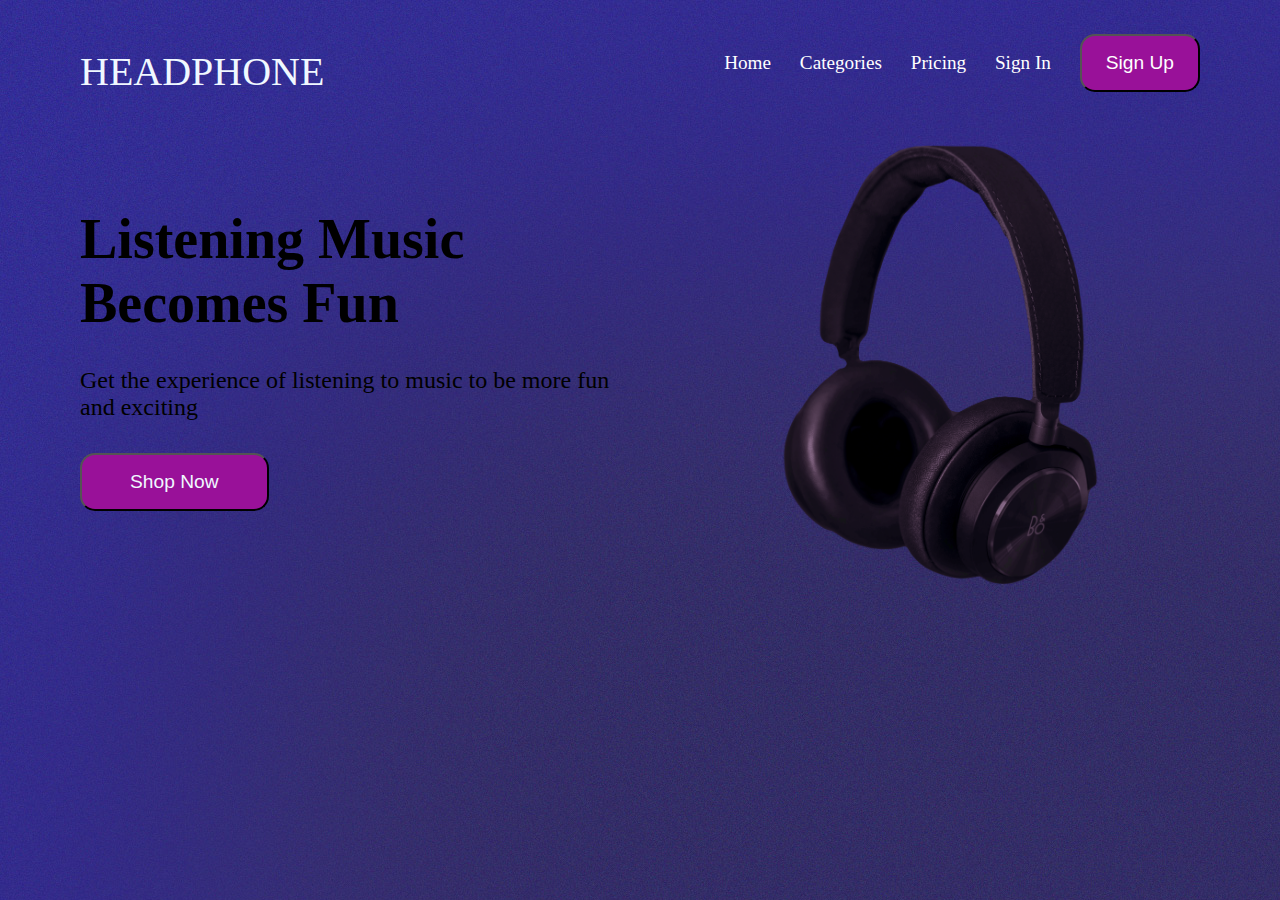
<file: Task1-Landing-page/index.html>
<!DOCTYPE html>
<html>
  <head>
    <title>HeadPhone</title>
    <style>
       * {
    margin: 0;
    padding: 0;
} 

html {
    background-image: url("background.jpg");
    background-repeat: no-repeat;
}

a {
    cursor: pointer;
    color: aliceblue;
}

header {
    margin: 3rem 5rem;
}

.logo a {
    font-size: 2.5rem;
    text-decoration: none;
}

nav {
    display: flex;
    width: 100%;
    justify-content: flex-end;
}

nav ul {
    list-style: none;
    display: flex;
    align-items: center;
    gap: 1.8rem;
    margin-top: -4rem;
    /* z-index: 10; */
    /* transition: all linear 0.5s; */
}

nav ul li a {
    text-decoration: none;
    color: white; 
    font-size: 1.2rem;
}
nav ul li a:hover{
    color: grey;
}
nav ul li button {
    background-color: rgb(153, 17, 153);
    border-radius: 15px;
}

nav ul li button:hover {
    border-color: grey;
}

nav ul li button a {
    padding: 1rem 1.5rem;
    display: block;
}

.hero {
    display: flex;
    margin: auto 5rem;
}

.hero .action-container h1 {
    font-size: 3.5rem;
    margin-top: 4rem;
}

.hero .action-container p {
    font-size: 1.5rem;
    margin-top: 2rem;
}

.hero .action-container button {
    background-color: rgb(153, 17, 153);
    border-radius: 15px;
    margin-top: 2rem;
}

.hero .action-container button:hover {
    border-color: grey;

}

.hero .action-container button a {
    font-size: 1.2rem;
    padding: 1rem 3rem;
    display: block;
    text-decoration: none;
}

.hero .img-container {
    width: 50%;
    height: 40%;
    margin-left:10rem;
}

.hero .img-container img {
    width: 20rem;
}
    </style>
  </head>
  <body>
    <header>
      <div class="logo">
        <a href="">HEADPHONE</a>
      </div>

      <nav>
        <ul>
          <li><a href="">Home</a></li>
          <li><a href="">Categories</a></li>
          <li><a href="">Pricing</a></li>
          <li><a href="">Sign In</a></li>
          <li>
            <button><a href="">Sign Up</a></button>
          </li>
        </ul>
      </nav>
    </header>

    <section class="hero">
      <div class="action-container">
        <h1>Listening Music Becomes Fun</h1>
        <p>Get the experience of listening to music to be more fun and exciting</p>
        <button><a href="">Shop Now</a></button>
      </div>
      <div class="img-container">
        <img src="headphones.png" />
      </div>
    </section>
  </body>
</html>
</file>
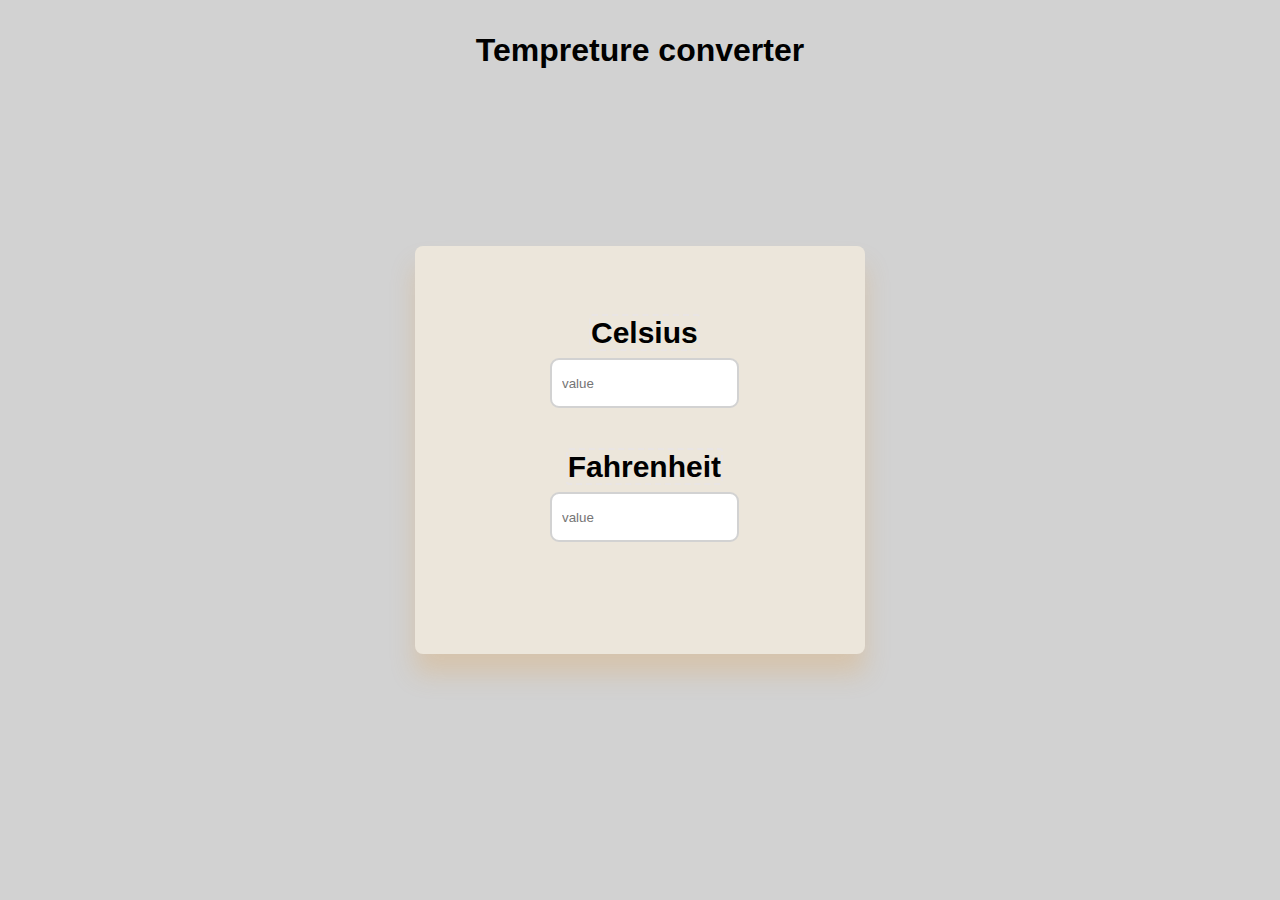
<file: Task3-tempreture-coverter/index.html>
<!DOCTYPE html>
<html lang="en">

<head>
    <meta charset="UTF-8">
    <meta http-equiv="X-UA-Compatible" content="IE=edge">
    <meta name="viewport" content="width=device-width, initial-scale=1.0">
    <title>Temperature Conversion - Sagar Developer</title>
    <style>
        @import url('https://fonts.googleapis.com/css2?family=Baloo+2&display=swap');
* {
    padding: 0;
    margin: 0;
    box-sizing: border-box;
    font-family: 'Pattaya', sans-serif;
}

body {
    background-repeat: no-repeat;
    background-size: 100%;
    background-color: #d2d2d2;
}
h1{
    text-align: center;
    margin-top: 2rem;
}
.container {
    width: 450px;
    background-color: #ece6db;
    padding: 70px 40px;
    position: absolute;
    transform: translate(-50%, -50%);
    left: 50%;
    top: 50%;
    box-shadow: 0 20px 25px rgba(226, 156, 63, 0.25);
    border-radius: 8px;
    font-size: 18px;
}

.input_box {
    width: 51%;
    text-align: center;
    margin-left: 95px;
    margin-bottom: 42px;
}
label {
    font-size: 30px;
    font-weight: 600;
    border: 2px dashed #e9e5e5;
    border-radius: 3px;
}

input {
    width: 100%;
    height: 50px;
    border-radius: 9px;
    border: 2px solid #d2d2d2;
    outline: none;
    margin-top: 8px;
    padding: 0 10px;
}

input:focus {
    border: 2px dashed #d2d2d2;
    background-color: #d2d2d2;
}
        
    </style>
</head>

<body>
    <h1>Tempreture converter </h1>
    <div class="container">
        <div class="input_box">
            <label for="celsius">Celsius</label>
            <input type="number" id="celsius" oninput="celToFar()" placeholder="value">
        </div>
        <div class="input_box">
            <label for="fahrenheit">Fahrenheit</label>
            <input type="number" id="fahrenheit" oninput="farToCel()" placeholder="value">
        </div>
    </div>
    <script>
        let celsius = document.getElementById("celsius");
let fahrenheit = document.getElementById("fahrenheit");

function celToFar() {
    let output = (parseFloat(celsius.value) * 9 / 5) + 32;
    fahrenheit.value = parseFloat(output.toFixed(2));
}

function farToCel() {
    let output = (parseFloat(fahrenheit.value) - 32) * 5 / 9;
    celsius.value = parseFloat(output.toFixed(2));
    console.log(output);
}

    </script>

</body>

</html>
</file>
